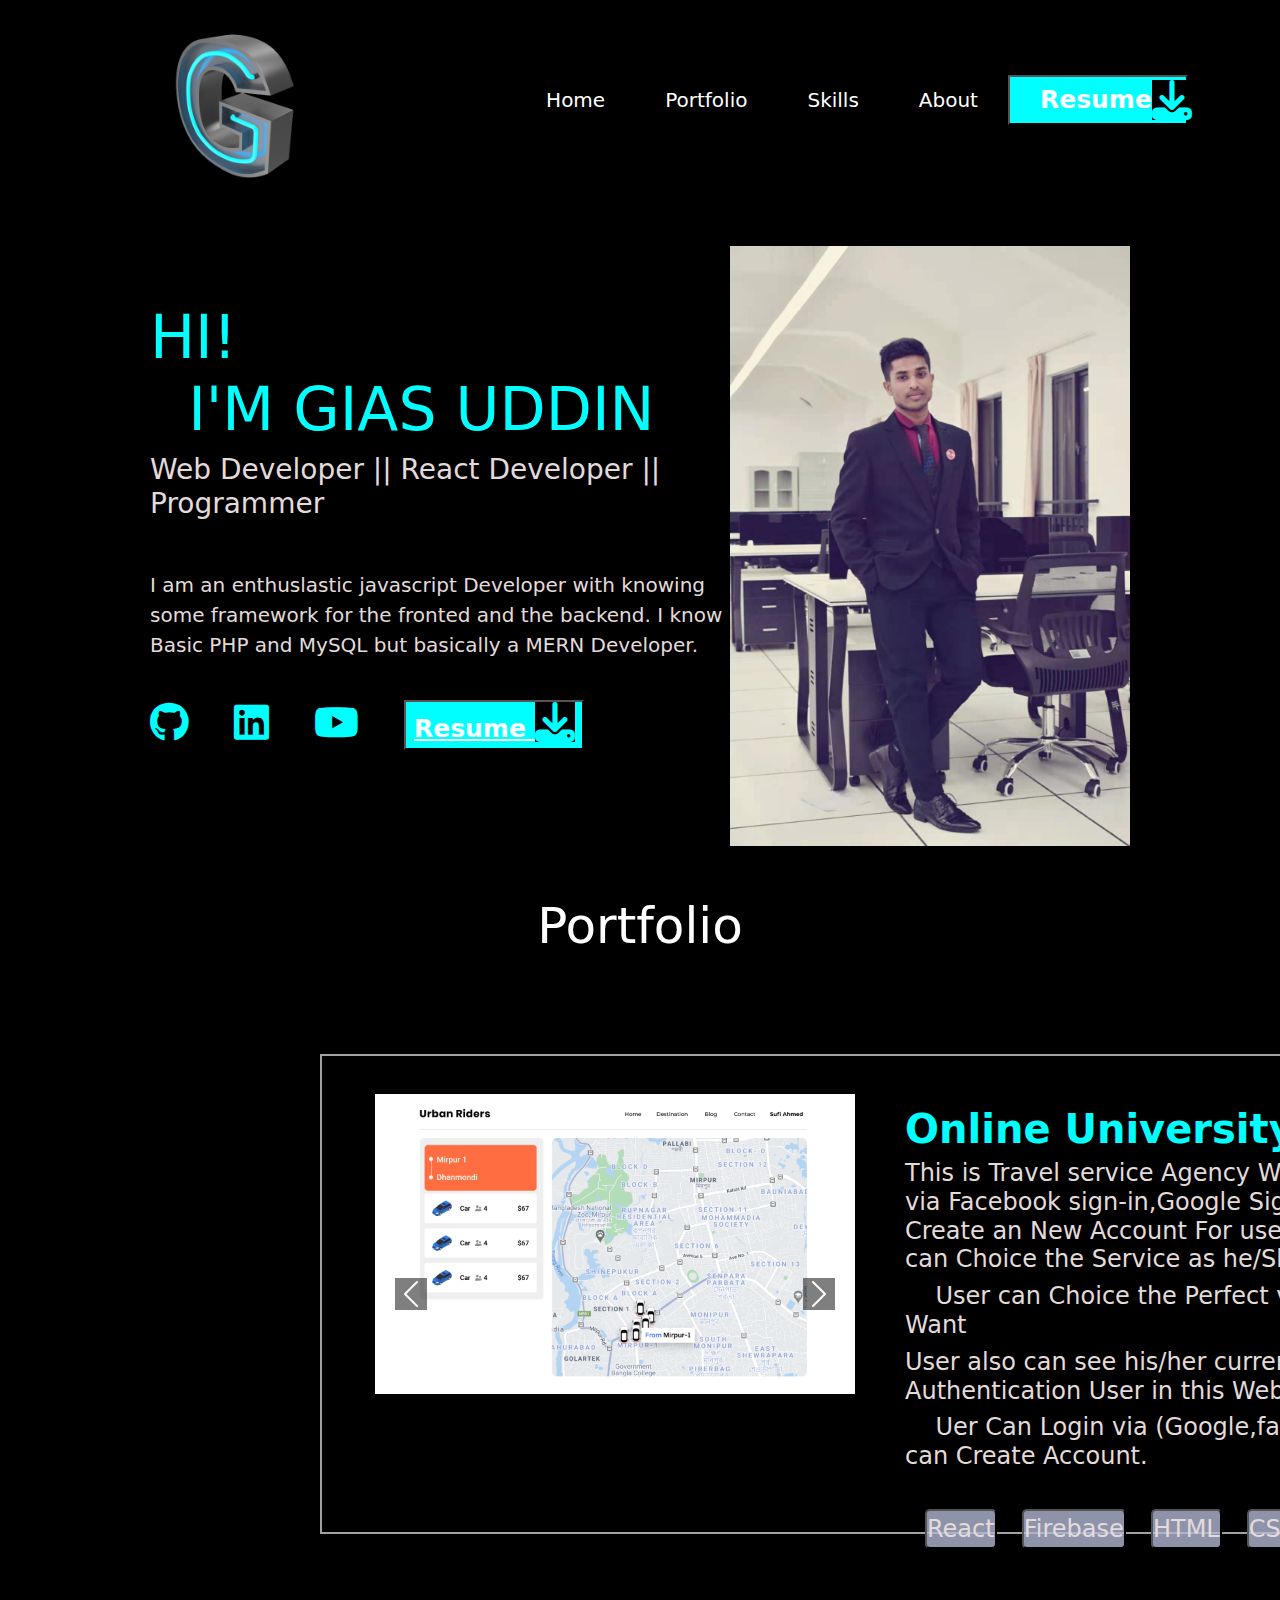
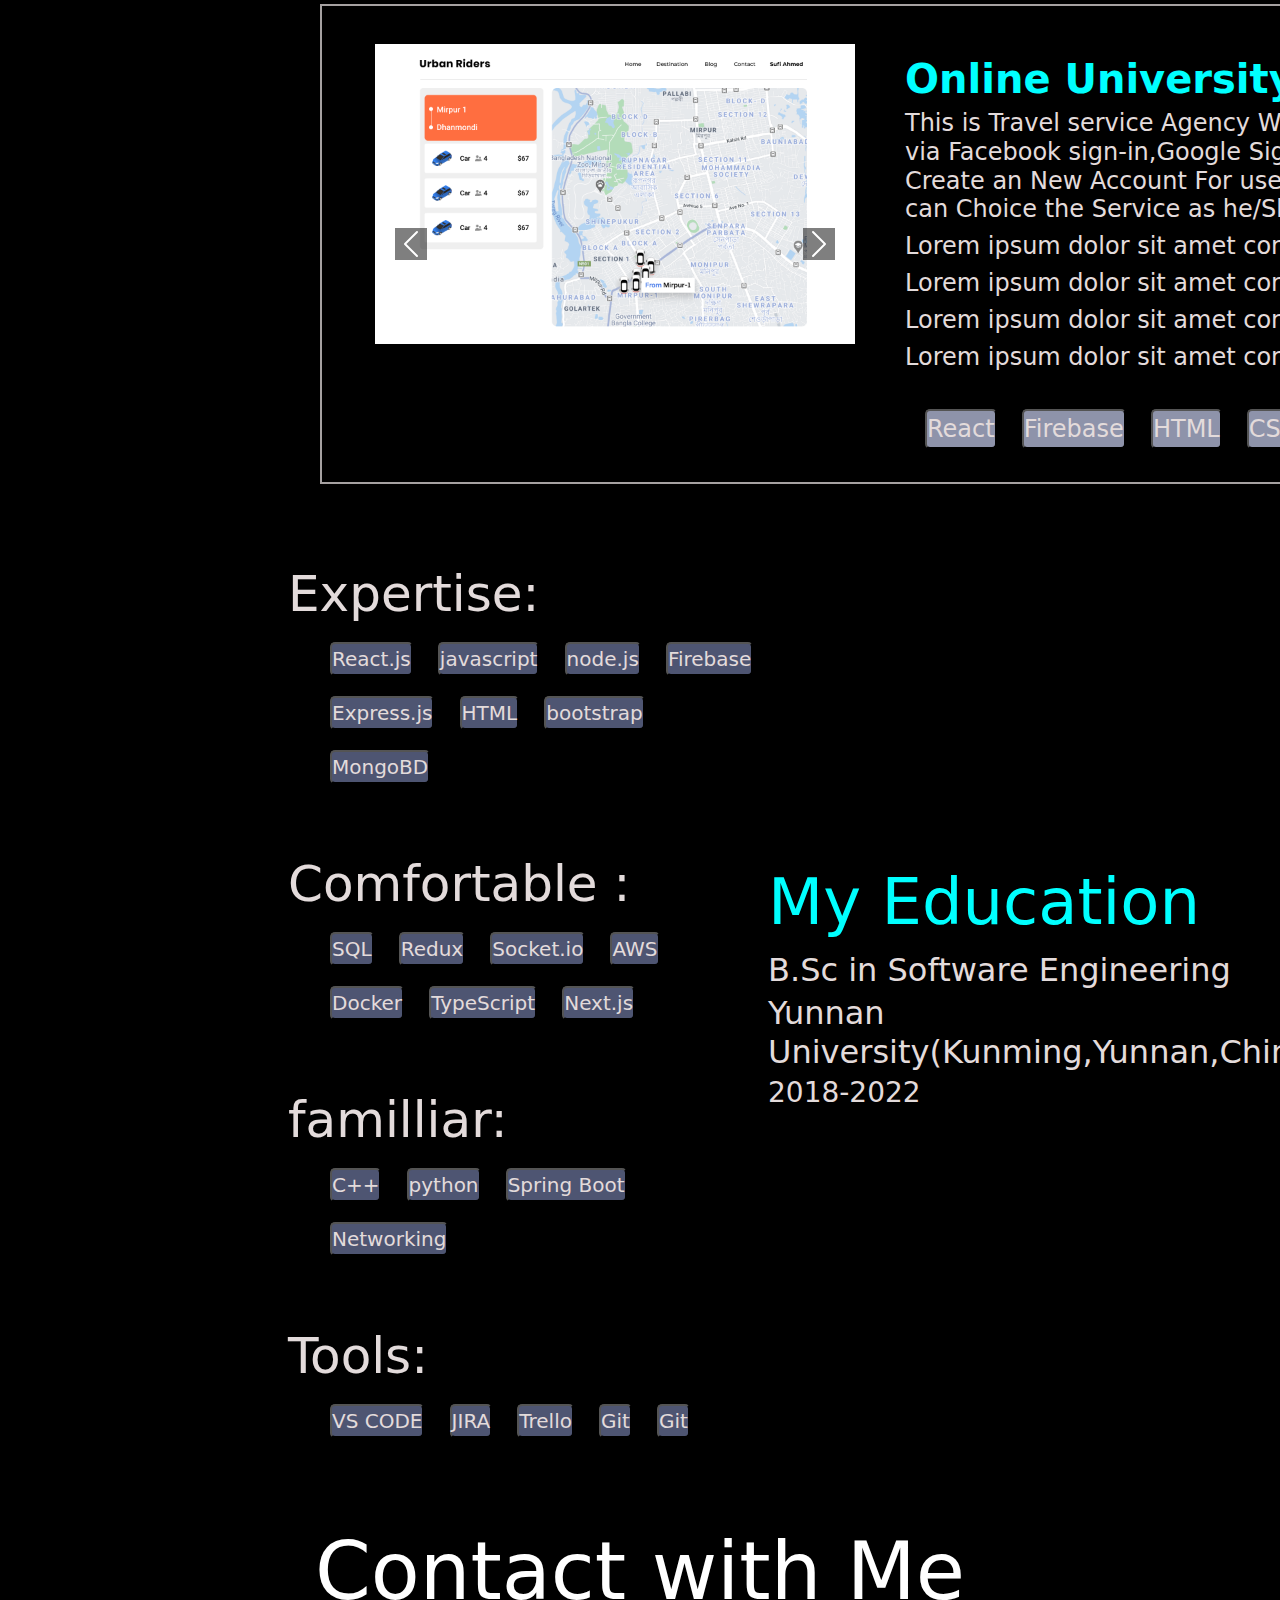
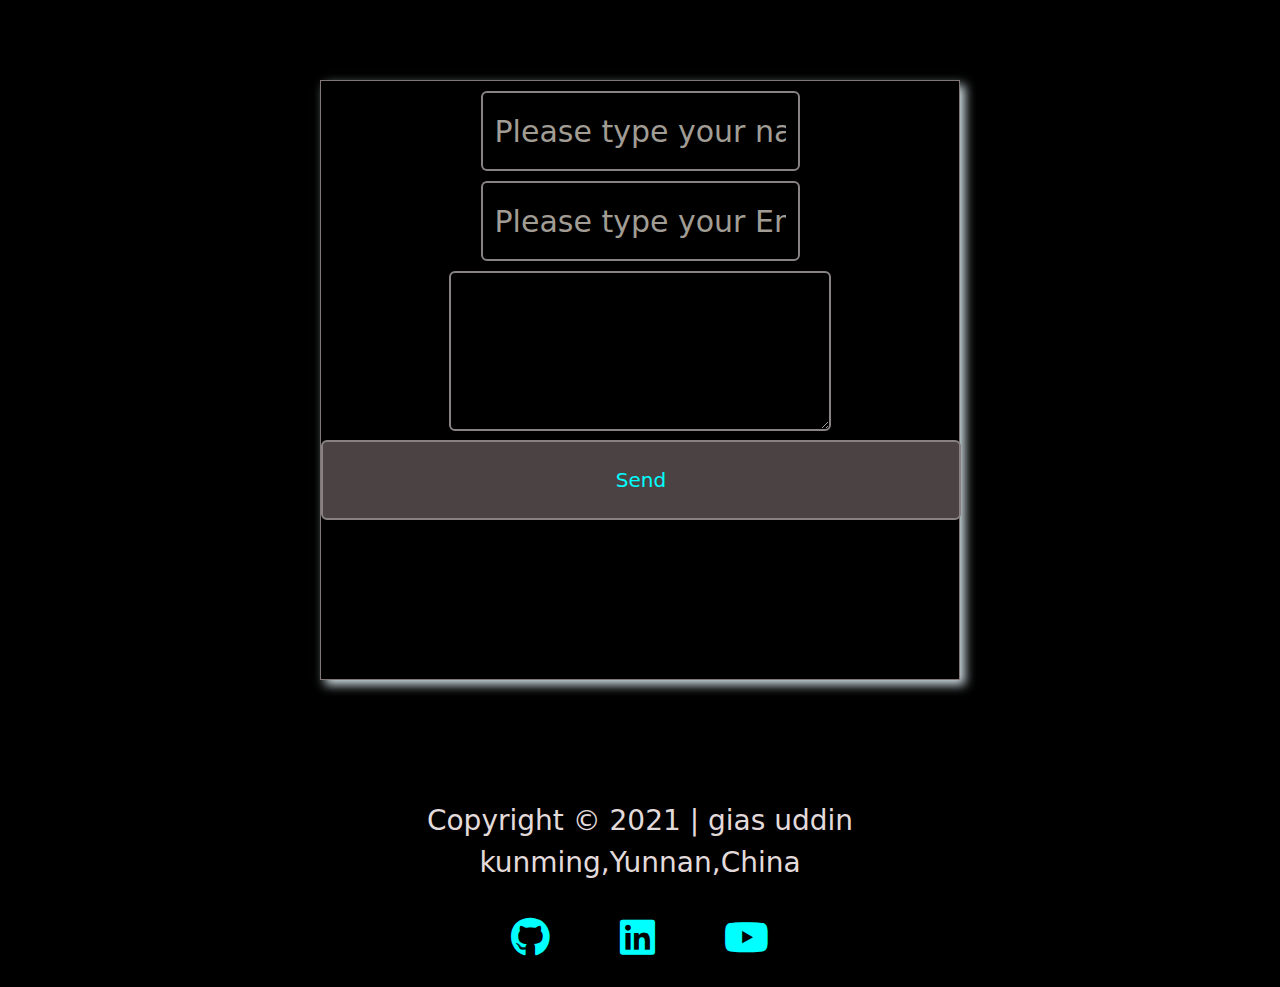
<file: index.html>
<!DOCTYPE html>
<html lang="en">

<head>
  <meta charset="UTF-8">
  <meta name="viewport" content="width=device-width, initial-scale=1.0">
  <title>Document</title>
  <link rel="stylesheet" href="style.css">
  <link rel="stylesheet" href="bootstrap-5.3.3-dist/css/bootstrap.min.css">
  <link rel="stylesheet" href="https://cdnjs.cloudflare.com/ajax/libs/font-awesome/6.7.2/css/all.min.css"
    integrity="sha512-Evv84Mr4kqVGRNSgIGL/F/aIDqQb7xQ2vcrdIwxfjThSH8CSR7PBEakCr51Ck+w+/U6swU2Im1vVX0SVk9ABhg=="
    crossorigin="anonymous" referrerpolicy="no-referrer" />
</head>

<body>

  <!-- ---------------------Nav-bar --------------------------------------------------------------- -->
  <nav>
    <ul class="sidebar">
      <li onclick=hideSidebar()><a href="#"><svg style="background-color:white;" xmlns="http://www.w3.org/2000/svg"
            height="26" width="26"
            viewBox="0 0 384 512"><!--!Font Awesome Free 6.7.2 by @fontawesome - https://fontawesome.com License - https://fontawesome.com/license/free Copyright 2025 Fonticons, Inc.-->
            <path
              d="M342.6 150.6c12.5-12.5 12.5-32.8 0-45.3s-32.8-12.5-45.3 0L192 210.7 86.6 105.4c-12.5-12.5-32.8-12.5-45.3 0s-12.5 32.8 0 45.3L146.7 256 41.4 361.4c-12.5 12.5-12.5 32.8 0 45.3s32.8 12.5 45.3 0L192 301.3 297.4 406.6c12.5 12.5 32.8 12.5 45.3 0s12.5-32.8 0-45.3L237.3 256 342.6 150.6z" />
          </svg></a></li>
      <li><a href="#">Home</a></li>
      <li><a href="#">Portfolio</a></li>
      <li><a href="#">Skills</a></li>
      <li><a href="#">About</a></li>


    </ul>

    <ul>
      <li class="menu-button" onclick=showSidebar()><a href="#"><svg style="background-color:white;"
            xmlns="http://www.w3.org/2000/svg" height="26" width="26"
            viewBox="0 0 448 512"><!--!Font Awesome Free 6.7.2 by @fontawesome - https://fontawesome.com License - https://fontawesome.com/license/free Copyright 2025 Fonticons, Inc.-->
            <path
              d="M0 96C0 78.3 14.3 64 32 64l384 0c17.7 0 32 14.3 32 32s-14.3 32-32 32L32 128C14.3 128 0 113.7 0 96zM0 256c0-17.7 14.3-32 32-32l384 0c17.7 0 32 14.3 32 32s-14.3 32-32 32L32 288c-17.7 0-32-14.3-32-32zM448 416c0 17.7-14.3 32-32 32L32 448c-17.7 0-32-14.3-32-32s14.3-32 32-32l384 0c17.7 0 32 14.3 32 32z" />
          </svg></i></a></li>
      <li> <img class="logo" src="icons/logo.png" alt=""> </li>
      <div class="navbar">
        <li class="hideOnMobile"><a href="#">Home</a></li>
        <li class="hideOnMobile"><a href="#">Portfolio</a></li>
        <li class="hideOnMobile"><a href="#">Skills</a></li>
        <li class="hideOnMobile"><a href="#">About</a></li>
        <button class="resume"><a style="background-color:aqua; color: white;" href="" download=""> Resume  <i class="fa-solid fa-download" ></i>
        </a></button>
      </div>
    </ul>
  </nav>

  <!-- --------------------------Main body 1 => info---------------------------------------------------- -->
  <section class=" main-body-info">
    <section class="left-body-text">
      <h1>HI! <br>&nbsp; I'M GIAS UDDIN</h1>
      <h3>Web Developer || React Developer || Programmer</h3>
      <p>I am an enthuslastic javascript Developer with knowing some framework for the fronted and the backend. I know
        Basic PHP and MySQL but basically a MERN Developer.</p>
      <div>
        <i class="icon fa-brands fa-github"></i>
        <i class="icon fa-brands fa-linkedin"></i>
        <i class="icon fa-brands fa-youtube"></i>
        <button class="resume"><a style="background-color:aqua; color: white;" href="" download=""> Resume  <i class="fa-solid fa-download" ></i>
        </a></button>
      </div>

    </section>

    <section class="right-body-pic">
      <img src="images/gias.jpg" alt="">
    </section>
  </section>

  <!-- --------------------------Main body 2 => Portfolio----------------------------------------------------  -->


  <h1 class="portfolio-header">Portfolio</h1>


  <section class="portfolio-section">
    <div class="portfolio-section-1">

      <div id="carouselExampleControls" class="carousel slide" data-bs-ride="carousel">
        <div class="carousel-inner">
          <div class="carousel-item active">
            <img src="projects-img/travel-guru-map.png" class="d-block w-100" alt="...">
          </div>
          <div class="carousel-item">
            <img src="projects-img/Travel-Search.png" class="d-block w-100" alt="...">
          </div>
        </div>
        <button class="carousel-control-prev" type="button" data-bs-target="#carouselExampleControls"
          data-bs-slide="prev">
          <span class="carousel-control-prev-icon" aria-hidden="true"></span>
          <span class="visually-hidden">Previous</span>
        </button>
        <button class="carousel-control-next" type="button" data-bs-target="#carouselExampleControls"
          data-bs-slide="next">
          <span class="carousel-control-next-icon" aria-hidden="true"></span>
          <span class="visually-hidden">Next</span>
        </button>
      </div>


      <div class="portfolio-text">
        <span>Online University <i class="fa-solid fa-passport"></i> <i class="fa-brands fa-sellcast"></i>
        </span>
        <h4>
          This is Travel service Agency Website. User can login via Facebook sign-in,Google Sign-in and also Can Create
          an New Account For use the services.User can Choice the Service as he/She Want.
        </h4>
        <h4> &nbsp; &nbsp; User can Choice the Perfect vehicle as he /she Want</h4>
        <h4>User also can see his/her current location firebase Authentication User in this Website.</h4>
        <h4> &nbsp; &nbsp; Uer Can Login via (Google,facebook,Github)also can Create Account.</h4>
        <button>React</button>
        <button>Firebase</button>
        <button>HTML</button>
        <button>CSS</button>
        <button>NODE</button>
      </div>

    </div>
  </section>


  <section class="portfolio-section">
    <div class="portfolio-section-1">
      <div id="carouselExampleControls" class="carousel slide" data-bs-ride="carousel">
        <div class="carousel-inner">
          <div class="carousel-item active">
            <img src="projects-img/travel-guru-map.png" class="d-block w-100" alt="...">
          </div>
          <div class="carousel-item">
            <img src="projects-img/Travel-Search.png" class="d-block w-100" alt="...">
          </div>
        </div>
        <button class="carousel-control-prev" type="button" data-bs-target="#carouselExampleControls"
          data-bs-slide="prev">
          <span class="carousel-control-prev-icon" aria-hidden="true"></span>
          <span class="visually-hidden">Previous</span>
        </button>
        <button class="carousel-control-next" type="button" data-bs-target="#carouselExampleControls"
          data-bs-slide="next">
          <span class="carousel-control-next-icon" aria-hidden="true"></span>
          <span class="visually-hidden">Next</span>
        </button>
      </div>

      <div class="portfolio-text">
        <span>Online University <i class="fa-solid fa-passport"></i> <i class="fa-brands fa-sellcast"></i>
        </span>
        <h4>
          This is Travel service Agency Website. User can login via Facebook sign-in,Google Sign-in and also Can Create
          an New Account For use the services.User can Choice the Service as he/She Want.
        </h4>
        <h4>Lorem ipsum dolor sit amet consectetur adipisicing.</h4>
        <h4>Lorem ipsum dolor sit amet consectetur adipisicing.</h4>
        <h4>Lorem ipsum dolor sit amet consectetur adipisicing.</h4>
        <h4>Lorem ipsum dolor sit amet consectetur adipisicing.</h4>
        <button>React</button>
        <button>Firebase</button>
        <button>HTML</button>
        <button>CSS</button>
        <button>NODE</button>
      </div>
    </div>
  </section>


  <!-- --------------------------Main body 3 => Qualification-------------------------------------------------- -->

  <div class="Qualification">

    <div>
      <section class="Work">
        <h1>Expertise: </h1>
        <div>
          <button>React.js</button>
          <button>javascript</button>
          <button>node.js</button>
          <button>Firebase</button>
          <button>Express.js</button>
          <button>HTML</button>
          <button>bootstrap</button>
          <button>MongoBD</button>
        </div>

      </section>



      <div class=" Work">
        <h1>Comfortable : </h1>
        <div>
          <button>SQL</button>
          <button>Redux</button>
          <button>Socket.io</button>
          <button>AWS</button>
          <button>Docker</button>
          <button>TypeScript</button>
          <button>Next.js</button>
        </div>
      </div>




      <div class="Work">
        <h1>familliar:</h1>
        <div>
          <button>C++</button>
          <button>python</button>
          <button>Spring Boot</button>
          <button>Networking</button>
        </div>

      </div>


      <div class="Work">
        <h1>Tools:</h1>
        <div>
          <button>VS CODE</button>
          <button>JIRA</button>
          <button>Trello</button>
          <button>Git</button>
          <button>Git</button>
        </div>
      </div>

    </div>
    <!-- --------------------------Main body 4 => My Education--------------------------------------------------- -->

    <div class="Education">
      <h1>My Education</h1>
      <h2>B.Sc in Software Engineering</h2>
      <h2>Yunnan University(Kunming,Yunnan,China)</h2>
      <h3>2018-2022</h3>
    </div>

  </div>


  <!-- --------------------------Main body 4 => Contact--------------------------------------------------- -->
  <section class="Contact">
    <h1>Contact with Me</h1>

    <div class="contact-me">
      <form>
        
            <input type="text" class="form-control" placeholder="Please type your name"> 
           
            <input type="text" class="form-control" placeholder="Please type your Email">
        
          <textarea class="form-control" ></textarea>
          
          <button type="submit" class=" btn btn-primary">Send</button>

      </form>
    </div>

  </section>

  <!-- --------------------------Footer--------------------------------------------------- -->
  <footer>
    <Section class=" footer">
      <Section class="footer">
        <h3>Copyright &copy; 2021 | gias uddin</h3>
        <h3>kunming,Yunnan,China</h3>
        <div class="footer-icon">
          <i class="fa-brands fa-github"></i>
          <i class="fa-brands fa-linkedin"></i>
          <i class="fa-brands fa-youtube"></i>
        </div>

  </footer>


  <!-- ------------------------------menu Responsive js---------------------------------------- -->
  <script>
    function showSidebar() {
      const sidebar = document.querySelector('.sidebar')
      sidebar.style.display = 'flex'
    }
    function hideSidebar() {
      const sidebar = document.querySelector('.sidebar')
      sidebar.style.display = 'none'
    }
  </script>

  <!-- script file cdn for javascript  ( bootstrap er model use a lagbe )-->
  <script src="bootstrap-5.3.3-dist/js/bootstrap.bundle.min.js"></script>
  <script src="bootstrap-5.3.3-dist/js/bootstrap.js"></script>

</body>

</html>
</file>
<file: style.css>
.hide{
    display: none;
}
/* ----------------------------------Nav-bar------------------------------------ */
* {
    margin: 0;
    padding: 0;
    background-color: rgb(0, 0, 0);
    color: rgb(227, 219, 219);
  }
  
body {
    min-height: 100vh;      /* Recomendent for every time for website */
    /* font-family: 'Segoe UI', Tahoma, Geneva, Verdana, sans-serif; */
  }

ul img{
    width: 13rem;
    margin-top: -40px;
    
  }
  
  nav ul{
     width: 100%;
     list-style: none;
     display: flex;
     justify-content: space-around;
     align-items: center;
     height: 200px;
    
  }
  
  
  nav li{
    height: 120px;
    font-size:20px; 
  }
  
  nav a{
    height: 100%;
    padding: 0 30px;
    text-decoration: none;
    display: flex;
    align-items: center;
    color: white;  
      
  }
  
  nav a:hover{
    color: red;
  }
  

  .navbar{
    display: flex; 
  }
 
  
  .sidebar{
    position: fixed;
    top: 0;
    right: 0;
    height: 50vh;
    width: 250px;
    z-index: 999;
    background-color: rgba(152, 138, 138, 0.493);
    backdrop-filter: blur(10px);
    box-shadow: -10px 0 10px rgba(0,0,0,0.1);
    display: none;
    flex-direction: column;
    align-items: flex-start;
    justify-content: flex-start;
  }
  
  .sidebar li{
    width: 100%;
  }
  .sidebar a{
    width: 100%;
  }
  
  .menu-button{
    display: none;
  } 

  .resume{
    width: 180px;
    height: 50px;
    background-color: aqua;
    color: white;
    font-size: 25px;
    font-weight: bolder;
  }
 


/* --------------------------Main body 1 => info----------------------------------------------------  */

.main-body-info{
    display: flex;
    justify-content: space-between;
    margin-top: -20px;
    height: 700px;
    align-items: center;
}

.left-body-text{
    width: 700px;
    height: 70%;
    margin-left: 150px;
}

.left-body-text>h1{
    color: aqua;
    font-size: 60px;
   
}



.left-body-text p{
    font-size: 20px;
    margin-top: 50px;
    margin-bottom: 40px;
}

.icon{
     margin-right: 40px;
     color: aqua;
     font-size: 40px;
}


.main-body-info img{
    width: 400px;
    height: 600px;
    margin-right: 150px;
}

/* --------------------------Main body 2 => Portfolio----------------------------------------------------  */
.portfolio-header{
    text-align: center;
    font-size: 50px;
    color: white;
    height: 10rem;
}

.portfolio-section {
    width: 100%;
    height: 35rem;
    margin-top: -10px; 
    
}

.portfolio-section-1{
    border: 2px solid rgb(166, 161, 161);
    width: 80rem;
    height: 30rem;
    display: flex;
    justify-content: center;
    align-items: center;
    margin-left: 20rem;   
}

.carousel{
    width: 30rem;  
    height: 25rem;  
}

.portfolio-text{
    width: 40rem; 
    height: 25rem;
    margin-left: 50px;
    margin-top: 10px;
}

.portfolio-text span,i{
    font-size: 40px;
    color: aqua;
    font-weight: bold;
}
.portfolio-text button{
    background-color: rgba(177, 184, 213, 0.8);
    font-size: 1.5rem;
    margin-left: 20px;
    margin-top: 30px;
    border-radius: 5px;
}


/* --------------------------Main body 3 => Qualification---------------------------------------------------- */
.Qualification{
    display: flex;
    justify-content: space-evenly;
    height: 60rem;
}

.Work{
    width: 30rem;
    margin-left: 18rem;
}

.Work h1{
    font-size: 50px;
    margin-bottom: 40px;
}
.Work div{
    margin-left: 2rem;
    margin-top: -2rem;
    margin-bottom: 60px;   
}

.Work button {
    background-color: rgba(97, 106, 143, 0.8);
    font-size: 20px;
    margin: 10px;
    border-radius: 5px;
}


/* --------------------------Main body 4 => My Education--------------------------------------------------- */
.Education{

    margin-top: 300px;    
}
.Education h1{
    color: aqua;
    font-size: 4rem;
    margin-bottom: 10px;
}
.Education h2,h3{
    margin-bottom: 5px;
} 

/* --------------------------Main body 4 => Contact--------------------------------------------------- */

.Contact{
     font-size: 60px;
    text-align: center;
    height: 55rem;
}

.Contact h1{
    font-size: 5rem;
    color: white;
    margin-bottom: 60px;
}

.contact-me{
    width: 50%;
    height: 600px;
    margin-left: 25%;
    border: 1px solid rgb(129, 118, 118);
    box-shadow: 5px 5px 10px rgb(209, 223, 228);
    
}

.contact-me input{
    width: 50%;
    height: 5rem;
    font-size: 30px;
    margin: 10px;
    margin-left: 25%;
    background-color: black;
    border: 2px solid rgb(136, 130, 130);
}

.contact-me input::placeholder{
    color: rgb(161, 157, 149);
}

.contact-me textarea{
    width: 60%;
    height: 10rem;
    font-size: 30px;
    margin-left: 20%;
    background-color: black;
    border: 2px solid rgb(136, 130, 130);
}

.contact-me button{
    width: 40rem;
    height: 80px; 
    font-size: 20px; 
    border: 2px solid rgb(136, 130, 130); 
    background-color: rgb(75, 67, 67);
    color: aqua;
}

/* --------------------------Footer--------------------------------------------------- */
.footer{
    font-size: 30px;
    text-align: center; 
    
    padding: auto;
}

.footer i{
    margin: 30px;
}






 

    /* -----------------------Responsive (Small Device)-------------------------------------------- */
    
    @media (max-width:400px){
      .sidebar{
        width: 100%; 
      }
    }
    
@media only screen and (min-width:400px) and (max-width: 767px) {
    *{
        background-color: black;
    }
 
    .hideOnMobile{
      display: none;
      }

   .menu-button{
        display: block;
        background-color: white;
        color: white;
      }

      ul img{
        width: 10rem;
        margin-top: -40px;
        margin-left: -20px;
        
      }
      

/* --------------------------Main body 1 => info----------------------------------------------------  */

.main-body-info{
    flex-direction: column;
    height: 90rem;
    align-items: center; 
}

.left-body-text{
    width: 70%;
    height: 45%;
    margin-left: 50px;    
}

.left-body-text button{
    margin-top: 40px;
}

.main-body-info img{
    margin-right: 20%;
    background-color: black;
    width: 100%;  
    margin-top: -50rem;  
}

/* --------------------------Main body 2 => Portfolio----------------------------------------------------  */
 
.portfolio-section {
   align-items: center;
   height: 60rem;
   
}

.portfolio-section-1{
    flex-direction: column; 
    width: 95%; 
    height: 55rem;
    margin-left: 0rem; 
}

.portfolio-text{
    width: 90%; 
    height: 100%;
    margin-left: 50px;
    margin-top: 10px;
     margin-bottom: 10px;
}
.carousel{
    width: 90%;  
    height: 25rem;  
}

/* --------------------------Main body 3 => Qualification-------------------------------------------------- */
.Qualification{
    flex-direction: column;
    height: 100rem;
}
.Work{
    margin-left: 1rem;
    width: 25rem;
}

.Education{
    margin-top: 0px;
    text-align: center;    
}

/* --------------------------Main body 4 => Contact--------------------------------------------------- */

.Contact h1{
    font-size: 3rem;
}

.contact-me{
    width: 90%;
    height: 500px;
    margin-left: 5%;  
}
.contact-me input{
    width: 80%;
    font-size: 30px;
    margin-left: 5%;
}

.contact-me textarea{
    width: 85%;
    font-size: 30px;
    margin-left: 3%;
}

.contact-me button{
    width: 90%;
    font-size: 20px;
    margin-left: -5%; 

}


    }

    
/* -----------------------Responsive (Medium Device)--------------------------------------- */

@media only screen and (min-width:768px) and (max-width: 992px){

   nav ul{
    height: 20rem;
   }

    ul img{
        width: 10rem; 
      }

/* --------------------------Main body 1 => info----------------------------------------------------  */

.main-body-info{
    flex-direction: column;
    height: 90rem;
    align-items: center; 
}

.left-body-text{
    width: 80%;
    height: 45%;
    margin-left: 50px;    
}

.main-body-info img{
    margin-right: 20%;
    background-color: black;
    width: 100%;  
    margin-top: -50rem;
    width: 550px;
    height: 750px;  
}

/* --------------------------Main body 2 => Portfolio----------------------------------------------------  */
 
.portfolio-section {
    align-items: center;
    height: 60rem;
    
 }
 
 .portfolio-section-1{
     flex-direction: column-reverse; 
     width: 90%; 
     height: 55rem;
     margin-left: 5%; 
 }
 
 .portfolio-text{
     width: 90%; 
     height: 100%;
     margin-left: 50px;
     margin-top: 10px;
      margin-bottom: 10px;
 }
 .carousel{
     width: 90%;  
     height: 30rem;  
 }

 /* --------------------------Main body 3 => Qualification-------------------------------------------------- */
.Qualification{
    flex-direction: column;
    height: 80rem;
}
.Work{
    margin-left: 20%;
}

.Education{
    margin-top: 0px;
    text-align: center;    
}

/* --------------------------Main body 4 => Contact--------------------------------------------------- */

.Contact h1{
    font-size: 5rem;
}

.contact-me{
    width: 90%;
    height: 500px;
    margin-left: 5%;  
}
.contact-me input{
    width: 80%;
    font-size: 30px;
    margin-left: 5%;
}

.contact-me textarea{
    width: 85%;
    font-size: 30px;
    margin-left: 3%;
}

.contact-me button{
    width: 90%;
    font-size: 20px;
    margin-left: -5%; 

}

/* --------------------------Footer--------------------------------------------------- */
.footer{
    font-size: 30px;
    text-align: center; 
    padding: auto;
    margin-top: -10rem;
}

}
</file>
